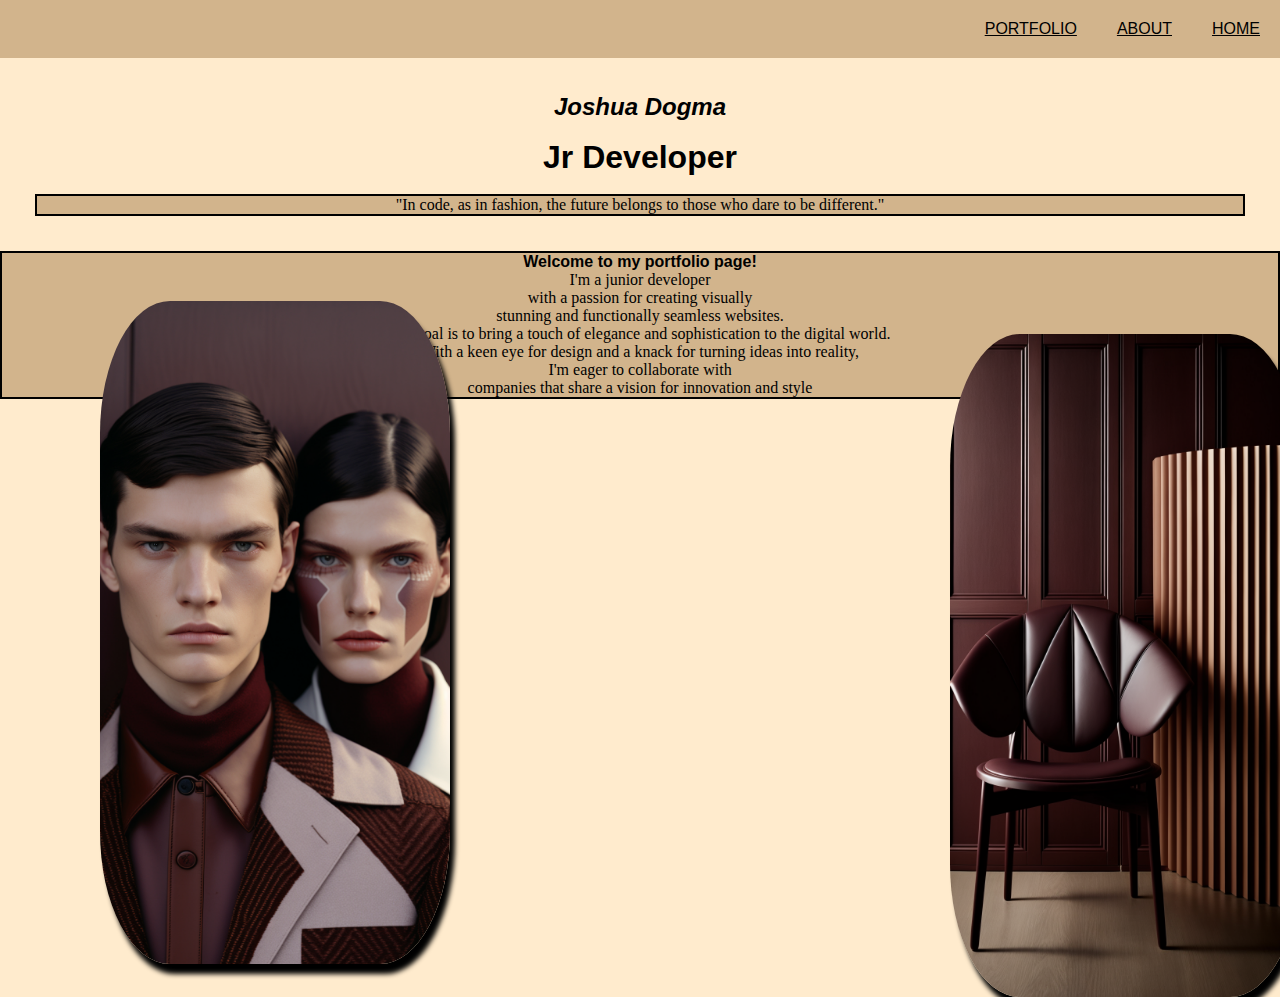
<file: index.html>
<html>
  <head>
    <title>Portfolio Site</title>
    <link rel="stylesheet" href="styles.css"/>
  </head>

  <body>
    <nav class="banner">
      <ul>
        <li><a href="index.html">Home</a></li>
        <li><a href="about.html">About</a></li>
        <li><a href="portfolio.html">Portfolio</a></li>
      </ul>
    </nav>

    <main>
      <section class="one">

        <h2><em>Joshua Dogma</em></h2>
      <br>
      <h1>Jr Developer</h1>
      <br>
      <p>"In code, as in fashion, the future belongs to those who dare to be different."</p>
    
    </section>
    
    <article>
      <img src="images/image1.PNG" style="width: 350;">
      <p><strong>Welcome to my portfolio page!</strong><br> I'm a junior developer<br> with a passion for creating visually<br> stunning and functionally seamless websites. <br> My goal is to bring a touch of elegance and sophistication to the digital world. <br> 
        With a keen eye for design and a knack for turning ideas into reality,<br>I'm eager to collaborate with<br>companies that share a vision for innovation and style</p>
      <img src="images/image2.PNG" style="width:350;" class="image2">
     </article>
     
    </main>
  </body>


</html>
</file>
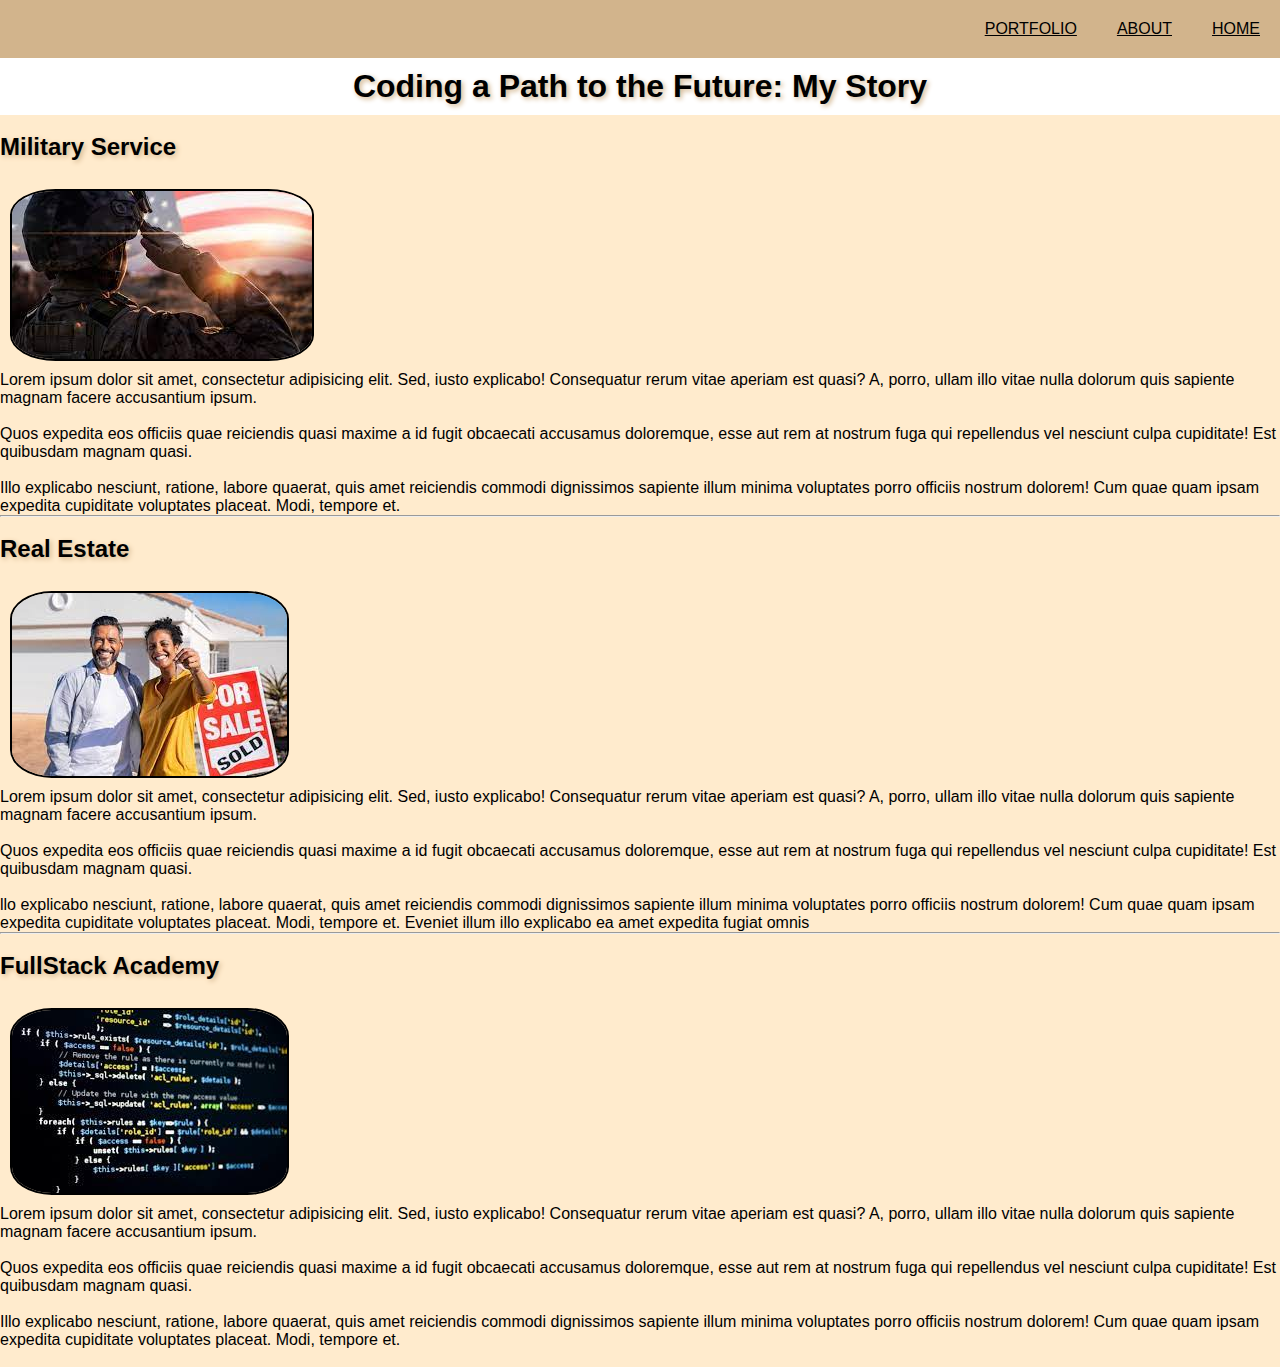
<file: about.html>
<html>
  <head>
    <title>About</title>
    <link rel="stylesheet" href="aboutstyles.css"/>
 </head>
  
 <body>
    <nav class="banner">
      <ul>
        <li><a href="index.html">Home</a></li>
        <li><a href="about.html">About</a></li>
        <li><a href="portfolio.html">Portfolio</a></li>
      </ul>
    </nav>
    <main>
      <h1>Coding a Path to the Future: My Story</h1><br>
      
      <section>
        <h2>Military Service</h2><br>
        <img src="images/military.jpg">
        <p>Lorem ipsum dolor sit amet, consectetur adipisicing elit. Sed, iusto explicabo! 
          Consequatur rerum vitae aperiam est quasi? A, porro, ullam illo vitae nulla dolorum quis sapiente magnam facere accusantium ipsum.</p><br>

        <p>Quos expedita eos officiis quae reiciendis quasi maxime a id fugit obcaecati accusamus doloremque, esse aut rem at nostrum fuga qui repellendus vel nesciunt culpa cupiditate! 
          Est quibusdam magnam quasi.</p><br>

        <p>Illo explicabo nesciunt, ratione, labore quaerat, quis amet reiciendis commodi dignissimos sapiente illum minima voluptates porro officiis nostrum dolorem!
           Cum quae quam ipsam expedita cupiditate voluptates placeat. Modi, tempore et.</p>
      </section>
<hr>
      <section><br>
        <h2>Real Estate</h2><br>
        <img src="images/Real estate.jpg">

        <p>Lorem ipsum dolor sit amet, consectetur adipisicing elit. Sed, iusto explicabo! Consequatur rerum vitae aperiam est quasi?
           A, porro, ullam illo vitae nulla dolorum quis sapiente magnam facere accusantium ipsum.</p><br>

        <p>Quos expedita eos officiis quae reiciendis quasi maxime a id fugit obcaecati accusamus doloremque, 
          esse aut rem at nostrum fuga qui repellendus vel nesciunt culpa cupiditate! Est quibusdam magnam quasi.</p><br>
          
        <p>llo explicabo nesciunt, ratione, labore quaerat, quis amet reiciendis commodi dignissimos sapiente illum minima voluptates porro officiis nostrum dolorem!
           Cum quae quam ipsam expedita cupiditate voluptates placeat. Modi, tempore et.
          Eveniet illum illo explicabo ea amet expedita fugiat omnis</p>  
      </section>
<hr>
      <section><br>
        <h2>FullStack Academy</h2><br>
        <img src="images/fullstack.jpg">

        <p>Lorem ipsum dolor sit amet, consectetur adipisicing elit. Sed, iusto explicabo! Consequatur rerum vitae aperiam est quasi?
           A, porro, ullam illo vitae nulla dolorum quis sapiente magnam facere accusantium ipsum.</p><br>

        <p>Quos expedita eos officiis quae reiciendis quasi maxime a id fugit obcaecati accusamus doloremque, 
          esse aut rem at nostrum fuga qui repellendus vel nesciunt culpa cupiditate! Est quibusdam magnam quasi.</p><br>
          
        <p>Illo explicabo nesciunt, ratione, labore quaerat, quis amet reiciendis commodi dignissimos sapiente illum minima voluptates porro officiis nostrum dolorem! 
          Cum quae quam ipsam expedita cupiditate voluptates placeat. Modi, tempore et.</p><br>
      </section>
    </main>
  </body>
</html>
</file>
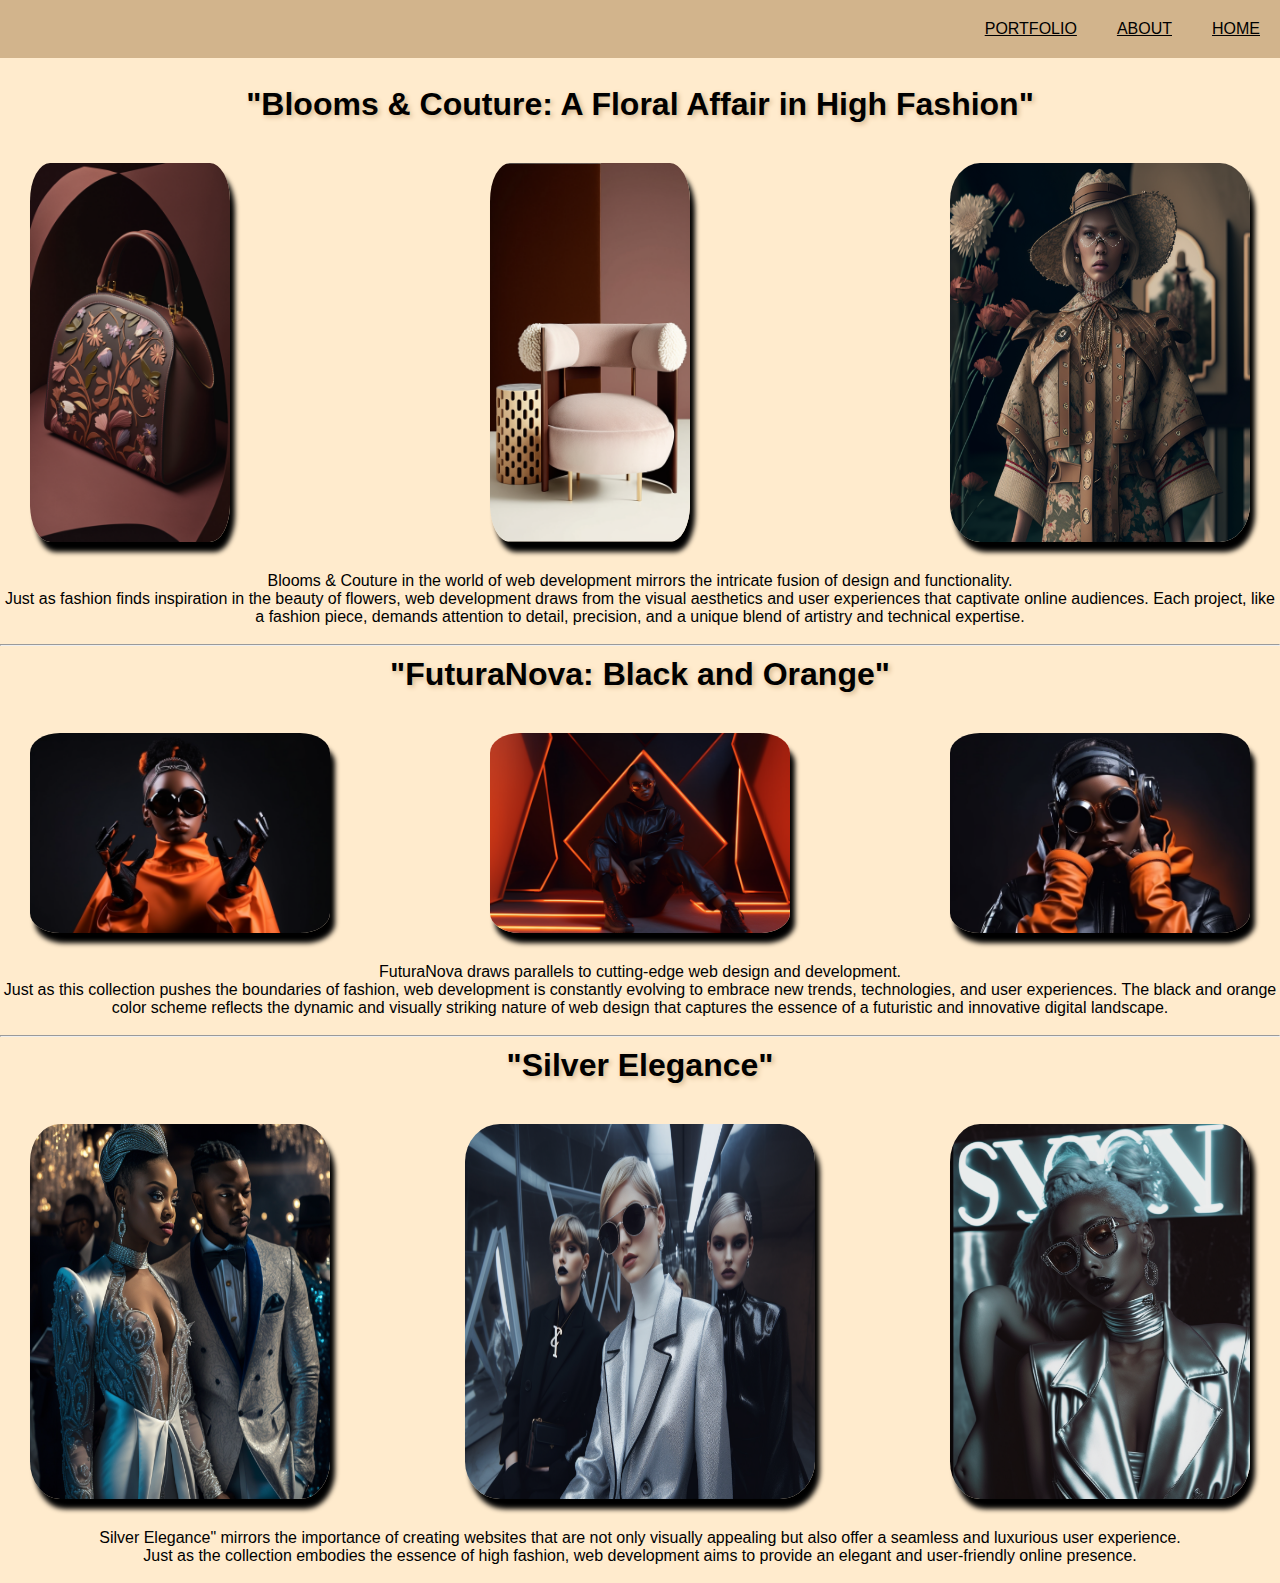
<file: portfolio.html>
<html>
  <head>
    <title>Portfolio</title>
    <link rel="stylesheet" href="portfolio.css"/>
  </head>

  <body>
    <nav class="banner">
      <ul>
        <li><a href="index.html">Home</a></li>
        <li><a href="about.html">About</a></li>
        <li><a href="portfolio.html">Portfolio</a></li>
      </ul>
    </nav>

    <main><br> 
      <h1>"Blooms & Couture: A Floral Affair in High Fashion"</h1>
      
      <section class="container1">
        <img src="images/image3.PNG" style="width:200;">
        <img src="images/image4.PNG" style="width: 200;">
        <img src="images/high-fashion.PNG" style="width: 300;">
      </section>

      <p>Blooms & Couture in the world of web development mirrors the intricate fusion of design and functionality.<br>
       Just as fashion finds inspiration in the beauty of flowers, web development draws from the visual aesthetics and user experiences that captivate online audiences. 
       Each project, like a fashion piece, demands attention to detail, precision, and a unique blend of artistry and technical expertise.</p><br>
<hr>

    <h1>"FuturaNova: Black and Orange"</h1>

    <section class="container1">
      <img src="images/future1.PNG" style="width: 300;">
      <img src="images/future2.PNG" style="width: 300;">
      <img src="images/future3.PNG" style="width: 300;">
    </section>

    <p>FuturaNova draws parallels to cutting-edge web design and development.<br>
       Just as this collection pushes the boundaries of fashion, web development is constantly evolving to embrace new trends, technologies, and user experiences. 
       The black and orange color scheme reflects the dynamic and visually striking nature of web design that captures the essence of a futuristic and innovative digital landscape.</p><br>
<hr>

      <h1> "Silver Elegance"</h1>

      <section class="container1">
        <img src="images/silver1.PNG" style="width: 300;">
        <img src="images/silver2.PNG" style="width: 350;">
        <img src="images/silver3.PNG" style="width: 300;">
      </section>

      <p>Silver Elegance" mirrors the importance of creating websites that are not only visually appealing but also offer a seamless and luxurious user experience.<br>
         Just as the collection embodies the essence of high fashion, web development aims to provide an elegant and user-friendly online presence.</p><br>



    </main>
  </body>
</file>
<file: styles.css>
* {
  margin: 0;
  font-family: sans-serif;
}

.banner {
  overflow: hidden;
  background-color: tan;
}

nav ul li {
  list-style: none;
  margin: 20;
  float: right;
}

nav a {
  color: black;
  text-transform: uppercase;
}

body {
  background-color: blanchedalmond;
}

.one {
  text-align: center;
  padding: 35;
}

img {
  margin: 50;
  border-radius: 20%;
  box-shadow: 5px 10px 5px;
  position: absolute;
  left: 50px;
}

.image2 {
  position: absolute;
  left: 900;
  margin-top: -65px;
  
}

p {
  text-align: center;
  border: 2px solid;
  background-color: tan;
  font-family: fantasy;
}
</file>
<file: aboutstyles.css>
* {
  margin: 0;
  font-family: sans-serif;
}

.banner {
  overflow: hidden;
  background-color: tan;
}

nav ul li {
  list-style: none;
  margin: 20;
  float: right;
}

nav a {
  color: black;
  text-transform: uppercase;
}

body {
  background-color: blanchedalmond;
}

h1 {
  padding: 10;
  text-align: center;
  text-shadow: 2px 2px 5px tan;
  background-color: white; 
}

img {
  border-radius: 15%;
  border: 2px solid;
  margin: 10;
}

h2 {
  text-shadow: 2px 2px 5px tan;
}
</file>
<file: portfolio.css>
* {
  margin: 0;
  font-family: sans-serif;
}

.banner {
  overflow: hidden;
  background-color: tan;
}

nav ul li {
  list-style: none;
  margin: 20;
  float: right;
}

nav a {
  color: black;
  text-transform: uppercase;
}

body {
  background-color: blanchedalmond;
}

.container1 {
  display: flex;
  flex-direction: row;
  padding:30;
  justify-content: space-between;
  
}

h1 {
  padding: 10;
  text-align: center;
  text-shadow: 2px 2px 5px tan;
}

p {
  text-align: center;
}

img {
  border-radius: 10%;
  box-shadow: 5px 10px 5px;
}
</file>
